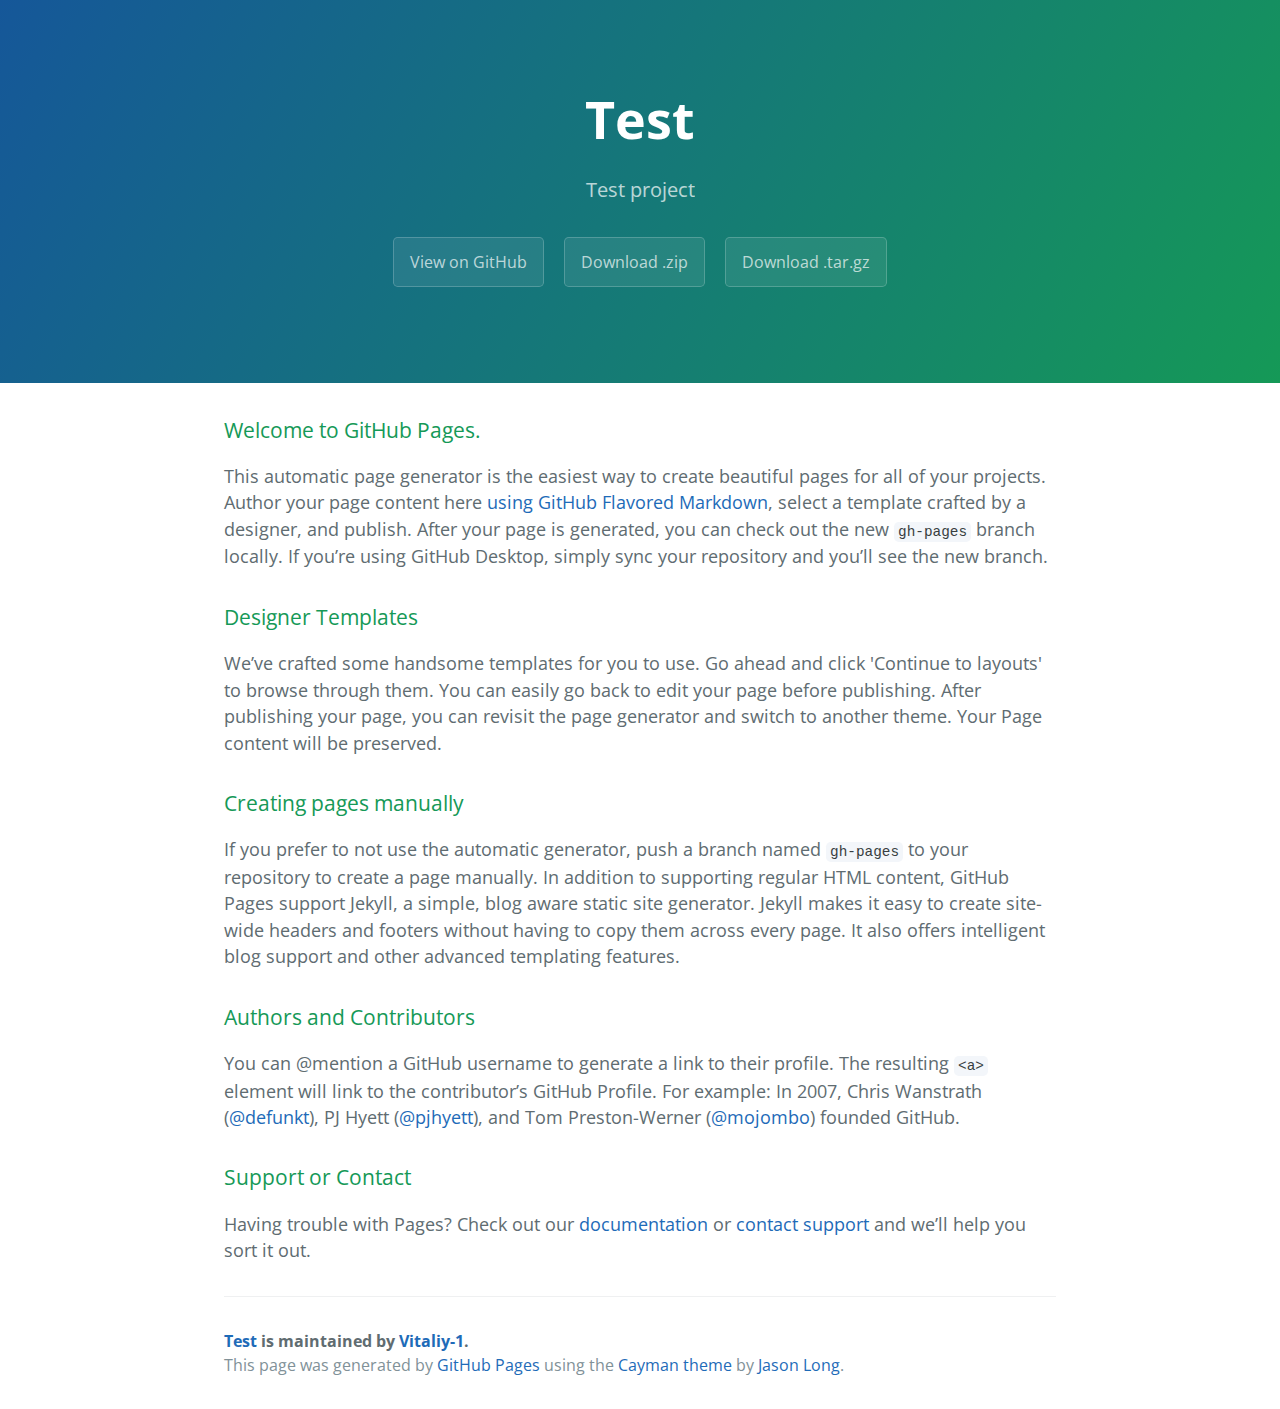
<file: index.html>
<!DOCTYPE html>
<html lang="en-us">
  <head>
    <meta charset="UTF-8">
    <title>Test by Vitaliy-1</title>
    <meta name="viewport" content="width=device-width, initial-scale=1">
    <link rel="stylesheet" type="text/css" href="stylesheets/normalize.css" media="screen">
    <link href='https://fonts.googleapis.com/css?family=Open+Sans:400,700' rel='stylesheet' type='text/css'>
    <link rel="stylesheet" type="text/css" href="stylesheets/stylesheet.css" media="screen">
    <link rel="stylesheet" type="text/css" href="stylesheets/github-light.css" media="screen">
  </head>
  <body>
    <section class="page-header">
      <h1 class="project-name">Test</h1>
      <h2 class="project-tagline">Test project</h2>
      <a href="https://github.com/Vitaliy-1/test" class="btn">View on GitHub</a>
      <a href="https://github.com/Vitaliy-1/test/zipball/master" class="btn">Download .zip</a>
      <a href="https://github.com/Vitaliy-1/test/tarball/master" class="btn">Download .tar.gz</a>
    </section>

    <section class="main-content">
      <h3>
<a id="welcome-to-github-pages" class="anchor" href="#welcome-to-github-pages" aria-hidden="true"><span aria-hidden="true" class="octicon octicon-link"></span></a>Welcome to GitHub Pages.</h3>

<p>This automatic page generator is the easiest way to create beautiful pages for all of your projects. Author your page content here <a href="https://guides.github.com/features/mastering-markdown/">using GitHub Flavored Markdown</a>, select a template crafted by a designer, and publish. After your page is generated, you can check out the new <code>gh-pages</code> branch locally. If you’re using GitHub Desktop, simply sync your repository and you’ll see the new branch.</p>

<h3>
<a id="designer-templates" class="anchor" href="#designer-templates" aria-hidden="true"><span aria-hidden="true" class="octicon octicon-link"></span></a>Designer Templates</h3>

<p>We’ve crafted some handsome templates for you to use. Go ahead and click 'Continue to layouts' to browse through them. You can easily go back to edit your page before publishing. After publishing your page, you can revisit the page generator and switch to another theme. Your Page content will be preserved.</p>

<h3>
<a id="creating-pages-manually" class="anchor" href="#creating-pages-manually" aria-hidden="true"><span aria-hidden="true" class="octicon octicon-link"></span></a>Creating pages manually</h3>

<p>If you prefer to not use the automatic generator, push a branch named <code>gh-pages</code> to your repository to create a page manually. In addition to supporting regular HTML content, GitHub Pages support Jekyll, a simple, blog aware static site generator. Jekyll makes it easy to create site-wide headers and footers without having to copy them across every page. It also offers intelligent blog support and other advanced templating features.</p>

<h3>
<a id="authors-and-contributors" class="anchor" href="#authors-and-contributors" aria-hidden="true"><span aria-hidden="true" class="octicon octicon-link"></span></a>Authors and Contributors</h3>

<p>You can @mention a GitHub username to generate a link to their profile. The resulting <code>&lt;a&gt;</code> element will link to the contributor’s GitHub Profile. For example: In 2007, Chris Wanstrath (<a href="https://github.com/defunkt" class="user-mention">@defunkt</a>), PJ Hyett (<a href="https://github.com/pjhyett" class="user-mention">@pjhyett</a>), and Tom Preston-Werner (<a href="https://github.com/mojombo" class="user-mention">@mojombo</a>) founded GitHub.</p>

<h3>
<a id="support-or-contact" class="anchor" href="#support-or-contact" aria-hidden="true"><span aria-hidden="true" class="octicon octicon-link"></span></a>Support or Contact</h3>

<p>Having trouble with Pages? Check out our <a href="https://help.github.com/pages">documentation</a> or <a href="https://github.com/contact">contact support</a> and we’ll help you sort it out.</p>

      <footer class="site-footer">
        <span class="site-footer-owner"><a href="https://github.com/Vitaliy-1/test">Test</a> is maintained by <a href="https://github.com/Vitaliy-1">Vitaliy-1</a>.</span>

        <span class="site-footer-credits">This page was generated by <a href="https://pages.github.com">GitHub Pages</a> using the <a href="https://github.com/jasonlong/cayman-theme">Cayman theme</a> by <a href="https://twitter.com/jasonlong">Jason Long</a>.</span>
      </footer>

    </section>

  
  </body>
</html>
</file>
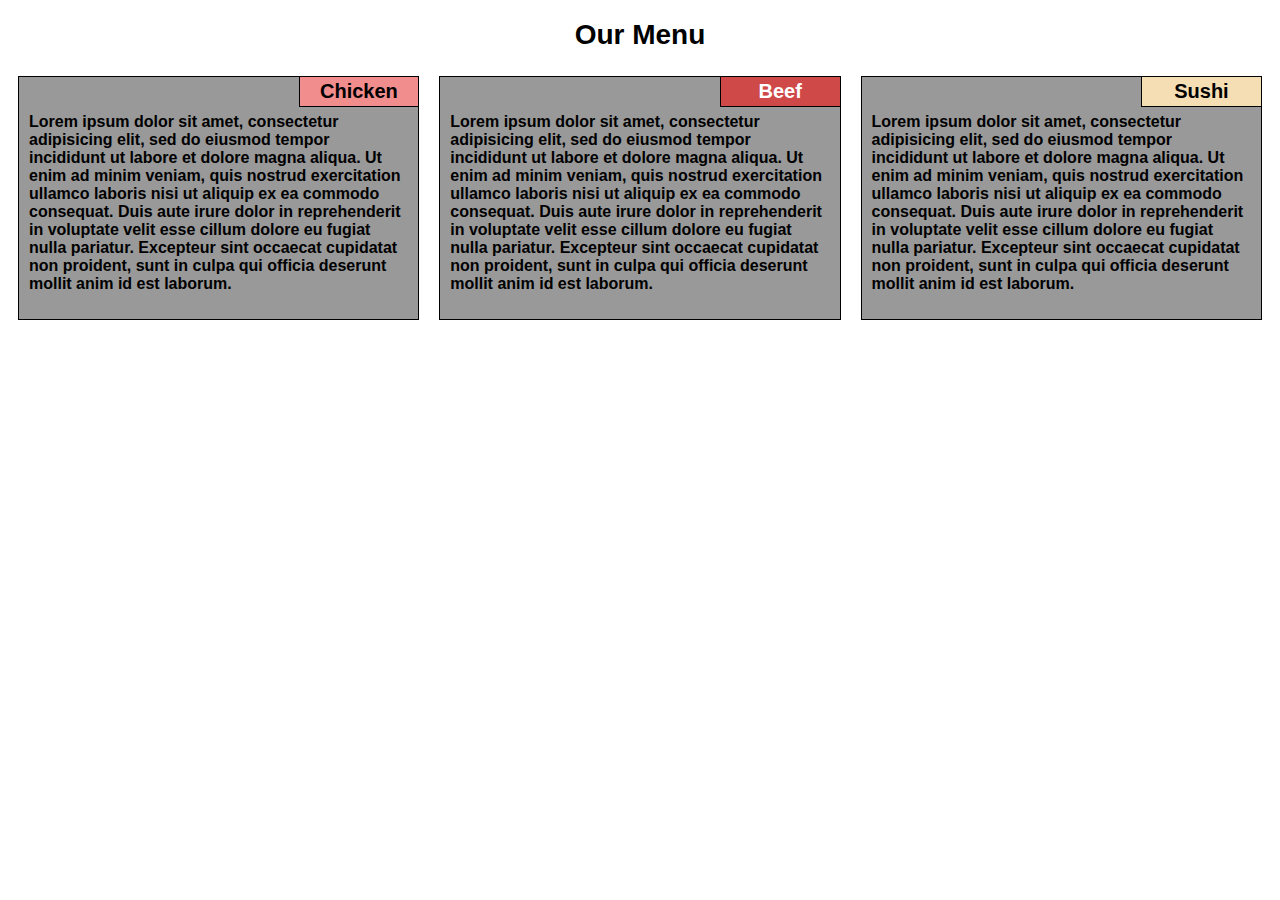
<file: module2-solution/index.html>
<!DOCTYPE html>
<html>
<head>
	<title>Assignment page</title>
	<meta charset="utf-8">
    <meta name="viewport" content="width=device-width, initial-scale=1">
    <link rel="stylesheet" type="text/css" href="css/my.css">
</head>
<body>
<h1>Our Menu</h1>
<div class="row">
  <div class="col-lg-4 col-md-6 col-sm-12">
  <section id="section_chiken">
  <title id="title1">Chicken</title>
  <p>Lorem ipsum dolor sit amet, consectetur adipisicing elit, sed do eiusmod
  tempor incididunt ut labore et dolore magna aliqua. Ut enim ad minim veniam,
  quis nostrud exercitation ullamco laboris nisi ut aliquip ex ea commodo
  consequat. Duis aute irure dolor in reprehenderit in voluptate velit esse
  cillum dolore eu fugiat nulla pariatur. Excepteur sint occaecat cupidatat non
  proident, sunt in culpa qui officia deserunt mollit anim id est laborum.
  </p>
  </section>
  </div>
  <div class="col-lg-4 col-md-6 col-sm-12">
  <section id="section_beef">
  <title id="title2">Beef</title>
  <p>Lorem ipsum dolor sit amet, consectetur adipisicing elit, sed do eiusmod
  tempor incididunt ut labore et dolore magna aliqua. Ut enim ad minim veniam,
  quis nostrud exercitation ullamco laboris nisi ut aliquip ex ea commodo
  consequat. Duis aute irure dolor in reprehenderit in voluptate velit esse
  cillum dolore eu fugiat nulla pariatur. Excepteur sint occaecat cupidatat non
  proident, sunt in culpa qui officia deserunt mollit anim id est laborum.
  </p>
  </section>
  </div>
  <div class="col-lg-4 col-md-12 col-sm-12">
  <section id="section_sushi">
  <title id="title3">Sushi</title>
  <p>Lorem ipsum dolor sit amet, consectetur adipisicing elit, sed do eiusmod
  tempor incididunt ut labore et dolore magna aliqua. Ut enim ad minim veniam,
  quis nostrud exercitation ullamco laboris nisi ut aliquip ex ea commodo
  consequat. Duis aute irure dolor in reprehenderit in voluptate velit esse
  cillum dolore eu fugiat nulla pariatur. Excepteur sint occaecat cupidatat non
  proident, sunt in culpa qui officia deserunt mollit anim id est laborum.</p>
  </section>
  </div>
</div>
</body>
</html>
</file>
<file: stylesheets/stylesheet.css>
* {
  box-sizing: border-box; }

body {
  padding: 0;
  margin: 0;
  font-family: "Open Sans", "Helvetica Neue", Helvetica, Arial, sans-serif;
  font-size: 16px;
  line-height: 1.5;
  color: #606c71; }

a {
  color: #1e6bb8;
  text-decoration: none; }
  a:hover {
    text-decoration: underline; }

.btn {
  display: inline-block;
  margin-bottom: 1rem;
  color: rgba(255, 255, 255, 0.7);
  background-color: rgba(255, 255, 255, 0.08);
  border-color: rgba(255, 255, 255, 0.2);
  border-style: solid;
  border-width: 1px;
  border-radius: 0.3rem;
  transition: color 0.2s, background-color 0.2s, border-color 0.2s; }
  .btn + .btn {
    margin-left: 1rem; }

.btn:hover {
  color: rgba(255, 255, 255, 0.8);
  text-decoration: none;
  background-color: rgba(255, 255, 255, 0.2);
  border-color: rgba(255, 255, 255, 0.3); }

@media screen and (min-width: 64em) {
  .btn {
    padding: 0.75rem 1rem; } }

@media screen and (min-width: 42em) and (max-width: 64em) {
  .btn {
    padding: 0.6rem 0.9rem;
    font-size: 0.9rem; } }

@media screen and (max-width: 42em) {
  .btn {
    display: block;
    width: 100%;
    padding: 0.75rem;
    font-size: 0.9rem; }
    .btn + .btn {
      margin-top: 1rem;
      margin-left: 0; } }

.page-header {
  color: #fff;
  text-align: center;
  background-color: #159957;
  background-image: linear-gradient(120deg, #155799, #159957); }

@media screen and (min-width: 64em) {
  .page-header {
    padding: 5rem 6rem; } }

@media screen and (min-width: 42em) and (max-width: 64em) {
  .page-header {
    padding: 3rem 4rem; } }

@media screen and (max-width: 42em) {
  .page-header {
    padding: 2rem 1rem; } }

.project-name {
  margin-top: 0;
  margin-bottom: 0.1rem; }

@media screen and (min-width: 64em) {
  .project-name {
    font-size: 3.25rem; } }

@media screen and (min-width: 42em) and (max-width: 64em) {
  .project-name {
    font-size: 2.25rem; } }

@media screen and (max-width: 42em) {
  .project-name {
    font-size: 1.75rem; } }

.project-tagline {
  margin-bottom: 2rem;
  font-weight: normal;
  opacity: 0.7; }

@media screen and (min-width: 64em) {
  .project-tagline {
    font-size: 1.25rem; } }

@media screen and (min-width: 42em) and (max-width: 64em) {
  .project-tagline {
    font-size: 1.15rem; } }

@media screen and (max-width: 42em) {
  .project-tagline {
    font-size: 1rem; } }

.main-content :first-child {
  margin-top: 0; }
.main-content img {
  max-width: 100%; }
.main-content h1, .main-content h2, .main-content h3, .main-content h4, .main-content h5, .main-content h6 {
  margin-top: 2rem;
  margin-bottom: 1rem;
  font-weight: normal;
  color: #159957; }
.main-content p {
  margin-bottom: 1em; }
.main-content code {
  padding: 2px 4px;
  font-family: Consolas, "Liberation Mono", Menlo, Courier, monospace;
  font-size: 0.9rem;
  color: #383e41;
  background-color: #f3f6fa;
  border-radius: 0.3rem; }
.main-content pre {
  padding: 0.8rem;
  margin-top: 0;
  margin-bottom: 1rem;
  font: 1rem Consolas, "Liberation Mono", Menlo, Courier, monospace;
  color: #567482;
  word-wrap: normal;
  background-color: #f3f6fa;
  border: solid 1px #dce6f0;
  border-radius: 0.3rem; }
  .main-content pre > code {
    padding: 0;
    margin: 0;
    font-size: 0.9rem;
    color: #567482;
    word-break: normal;
    white-space: pre;
    background: transparent;
    border: 0; }
.main-content .highlight {
  margin-bottom: 1rem; }
  .main-content .highlight pre {
    margin-bottom: 0;
    word-break: normal; }
.main-content .highlight pre, .main-content pre {
  padding: 0.8rem;
  overflow: auto;
  font-size: 0.9rem;
  line-height: 1.45;
  border-radius: 0.3rem; }
.main-content pre code, .main-content pre tt {
  display: inline;
  max-width: initial;
  padding: 0;
  margin: 0;
  overflow: initial;
  line-height: inherit;
  word-wrap: normal;
  background-color: transparent;
  border: 0; }
  .main-content pre code:before, .main-content pre code:after, .main-content pre tt:before, .main-content pre tt:after {
    content: normal; }
.main-content ul, .main-content ol {
  margin-top: 0; }
.main-content blockquote {
  padding: 0 1rem;
  margin-left: 0;
  color: #819198;
  border-left: 0.3rem solid #dce6f0; }
  .main-content blockquote > :first-child {
    margin-top: 0; }
  .main-content blockquote > :last-child {
    margin-bottom: 0; }
.main-content table {
  display: block;
  width: 100%;
  overflow: auto;
  word-break: normal;
  word-break: keep-all; }
  .main-content table th {
    font-weight: bold; }
  .main-content table th, .main-content table td {
    padding: 0.5rem 1rem;
    border: 1px solid #e9ebec; }
.main-content dl {
  padding: 0; }
  .main-content dl dt {
    padding: 0;
    margin-top: 1rem;
    font-size: 1rem;
    font-weight: bold; }
  .main-content dl dd {
    padding: 0;
    margin-bottom: 1rem; }
.main-content hr {
  height: 2px;
  padding: 0;
  margin: 1rem 0;
  background-color: #eff0f1;
  border: 0; }

@media screen and (min-width: 64em) {
  .main-content {
    max-width: 64rem;
    padding: 2rem 6rem;
    margin: 0 auto;
    font-size: 1.1rem; } }

@media screen and (min-width: 42em) and (max-width: 64em) {
  .main-content {
    padding: 2rem 4rem;
    font-size: 1.1rem; } }

@media screen and (max-width: 42em) {
  .main-content {
    padding: 2rem 1rem;
    font-size: 1rem; } }

.site-footer {
  padding-top: 2rem;
  margin-top: 2rem;
  border-top: solid 1px #eff0f1; }

.site-footer-owner {
  display: block;
  font-weight: bold; }

.site-footer-credits {
  color: #819198; }

@media screen and (min-width: 64em) {
  .site-footer {
    font-size: 1rem; } }

@media screen and (min-width: 42em) and (max-width: 64em) {
  .site-footer {
    font-size: 1rem; } }

@media screen and (max-width: 42em) {
  .site-footer {
    font-size: 0.9rem; } }
</file>
<file: stylesheets/github-light.css>
/*
The MIT License (MIT)

Copyright (c) 2016 GitHub, Inc.

Permission is hereby granted, free of charge, to any person obtaining a copy
of this software and associated documentation files (the "Software"), to deal
in the Software without restriction, including without limitation the rights
to use, copy, modify, merge, publish, distribute, sublicense, and/or sell
copies of the Software, and to permit persons to whom the Software is
furnished to do so, subject to the following conditions:

The above copyright notice and this permission notice shall be included in all
copies or substantial portions of the Software.

THE SOFTWARE IS PROVIDED "AS IS", WITHOUT WARRANTY OF ANY KIND, EXPRESS OR
IMPLIED, INCLUDING BUT NOT LIMITED TO THE WARRANTIES OF MERCHANTABILITY,
FITNESS FOR A PARTICULAR PURPOSE AND NONINFRINGEMENT. IN NO EVENT SHALL THE
AUTHORS OR COPYRIGHT HOLDERS BE LIABLE FOR ANY CLAIM, DAMAGES OR OTHER
LIABILITY, WHETHER IN AN ACTION OF CONTRACT, TORT OR OTHERWISE, ARISING FROM,
OUT OF OR IN CONNECTION WITH THE SOFTWARE OR THE USE OR OTHER DEALINGS IN THE
SOFTWARE.

*/

.pl-c /* comment */ {
  color: #969896;
}

.pl-c1 /* constant, variable.other.constant, support, meta.property-name, support.constant, support.variable, meta.module-reference, markup.raw, meta.diff.header */,
.pl-s .pl-v /* string variable */ {
  color: #0086b3;
}

.pl-e /* entity */,
.pl-en /* entity.name */ {
  color: #795da3;
}

.pl-smi /* variable.parameter.function, storage.modifier.package, storage.modifier.import, storage.type.java, variable.other */,
.pl-s .pl-s1 /* string source */ {
  color: #333;
}

.pl-ent /* entity.name.tag */ {
  color: #63a35c;
}

.pl-k /* keyword, storage, storage.type */ {
  color: #a71d5d;
}

.pl-s /* string */,
.pl-pds /* punctuation.definition.string, string.regexp.character-class */,
.pl-s .pl-pse .pl-s1 /* string punctuation.section.embedded source */,
.pl-sr /* string.regexp */,
.pl-sr .pl-cce /* string.regexp constant.character.escape */,
.pl-sr .pl-sre /* string.regexp source.ruby.embedded */,
.pl-sr .pl-sra /* string.regexp string.regexp.arbitrary-repitition */ {
  color: #183691;
}

.pl-v /* variable */ {
  color: #ed6a43;
}

.pl-id /* invalid.deprecated */ {
  color: #b52a1d;
}

.pl-ii /* invalid.illegal */ {
  color: #f8f8f8;
  background-color: #b52a1d;
}

.pl-sr .pl-cce /* string.regexp constant.character.escape */ {
  font-weight: bold;
  color: #63a35c;
}

.pl-ml /* markup.list */ {
  color: #693a17;
}

.pl-mh /* markup.heading */,
.pl-mh .pl-en /* markup.heading entity.name */,
.pl-ms /* meta.separator */ {
  font-weight: bold;
  color: #1d3e81;
}

.pl-mq /* markup.quote */ {
  color: #008080;
}

.pl-mi /* markup.italic */ {
  font-style: italic;
  color: #333;
}

.pl-mb /* markup.bold */ {
  font-weight: bold;
  color: #333;
}

.pl-md /* markup.deleted, meta.diff.header.from-file */ {
  color: #bd2c00;
  background-color: #ffecec;
}

.pl-mi1 /* markup.inserted, meta.diff.header.to-file */ {
  color: #55a532;
  background-color: #eaffea;
}

.pl-mdr /* meta.diff.range */ {
  font-weight: bold;
  color: #795da3;
}

.pl-mo /* meta.output */ {
  color: #1d3e81;
}
</file>
<file: module2-solution/css/my.css>
/********** Base styles **********/
* {
  box-sizing: border-box;
  font-family: Arial, Sans-serif; 
  font-weight: bold;

}
h1 {
  margin-bottom: 15px;
  text-align: center;
  font-size: 175%;
}

section {
  position: relative;
  border: 1px solid black;
  background-color: #999999;
  padding: 20px 10px 10px 10px;
  color: black;
  display: block;
  margin:10px;
}

title {
	display: block;
	position:absolute;
    top:0;
    right:0;
	font-size: 125%;
    text-align: center;
    width: 30%;
    border-bottom: 1px solid black;
    border-left: 1px solid black;
    padding: 3px;
}

title#title1 {
	background-color: #f28d8d;
}

title#title2 {
	background-color: #d04949;
	color: #ffffff;
}

title#title3 {
	background-color: #f5deb3
}

/* Simple Responsive Framework. */
.row {
  width: 100%;
}

/********** Large devices only **********/
@media (min-width: 992px) {
  .col-lg-1, .col-lg-2, .col-lg-3, .col-lg-4, .col-lg-5, .col-lg-6, .col-lg-7, .col-lg-8, .col-lg-9, .col-lg-10, .col-lg-11, .col-lg-12 {
    float: left;
    
  }
  .col-lg-1 {
    width: 8.33%;
  }
  .col-lg-2 {
    width: 16.66%;
  }
  .col-lg-3 {
    width: 25%;
  }
  .col-lg-4 {
    width: 33.33%;
  }
  .col-lg-5 {
    width: 41.66%;
  }
  .col-lg-6 {
    width: 50%;
  }
  .col-lg-7 {
    width: 58.33%;
  }
  .col-lg-8 {
    width: 66.66%;
  }
  .col-lg-9 {
    width: 74.99%;
  }
  .col-lg-10 {
    width: 83.33%;
  }
  .col-lg-11 {
    width: 91.66%;
  }
  .col-lg-12 {
    width: 100%;
  }
}

/********** Medium devices only **********/
@media (min-width: 768px) and (max-width: 991px) {
  .col-md-1, .col-md-2, .col-md-3, .col-md-4, .col-md-5, .col-md-6, .col-md-7, .col-md-8, .col-md-9, .col-md-10, .col-md-11, .col-md-12 {
    float: left;
    
  }
  .col-md-1 {
    width: 8.33%;
  }
  .col-md-2 {
    width: 16.66%;
  }
  .col-md-3 {
    width: 25%;
  }
  .col-md-4 {
    width: 33.33%;
  }
  .col-md-5 {
    width: 41.66%;
  }
  .col-md-6 {
    width: 50%;
  }
  .col-md-7 {
    width: 58.33%;
  }
  .col-md-8 {
    width: 66.66%;
  }
  .col-md-9 {
    width: 74.99%;
  }
  .col-md-10 {
    width: 83.33%;
  }
  .col-md-11 {
    width: 91.66%;
  }
  .col-md-12 {
    width: 100%;
  }
}

/********** Small devices only **********/
@media (max-width: 767px) {
  .col-sm-1, .col-sm-2, .col-sm-3, .col-sm-4, .col-sm-5, .col-sm-6, .col-sm-7, .col-sm-8, .col-sm-9, .col-sm-10, .col-sm-11, .col-sm-12 {
    float: left;
    
  }
  .col-sm-1 {
    width: 8.33%;
  }
  .col-sm-2 {
    width: 16.66%;
  }
  .col-sm-3 {
    width: 25%;
  }
  .col-sm-4 {
    width: 33.33%;
  }
  .col-sm-5 {
    width: 41.66%;
  }
  .col-sm-6 {
    width: 50%;
  }
  .col-sm-7 {
    width: 58.33%;
  }
  .col-sm-8 {
    width: 66.66%;
  }
  .col-sm-9 {
    width: 74.99%;
  }
  .col-sm-10 {
    width: 83.33%;
  }
  .col-sm-11 {
    width: 91.66%;
  }
  .col-sm-12 {
    width: 100%;
  }
}
</file>
